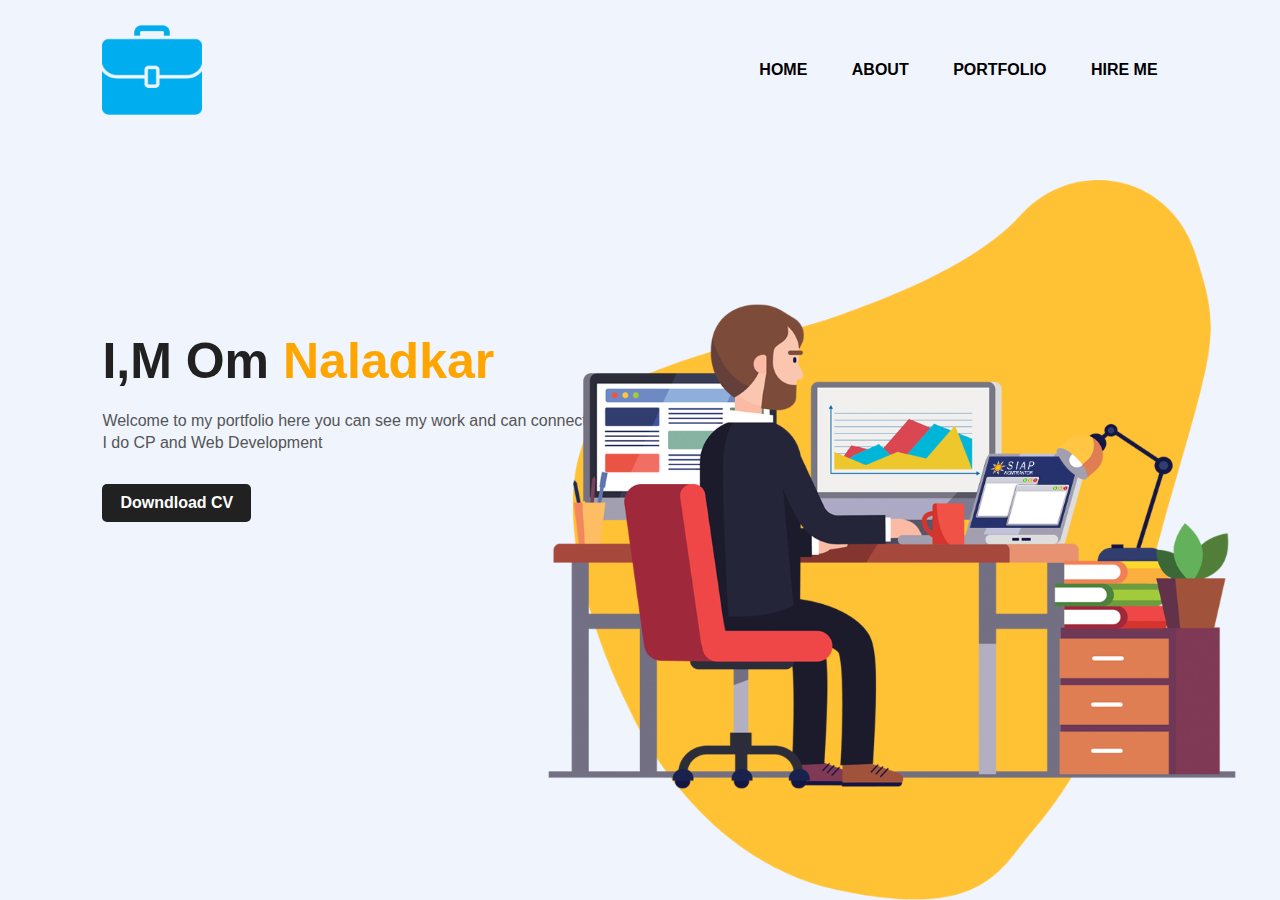
<file: index.html>
<!DOCTYPE html>
<html lang="en">
<head>
    <meta charset="UTF-8">
    <meta http-equiv="X-UA-Compatible" content="IE=edge">
    <meta name="viewport" content="width=device-width, initial-scale=1.0">
    <title>Personal Portfolio Website</title>
    <link rel="stylesheet" href="styles.css">
    <link rel="stylesheet" href="https://cdnjs.cloudflare.com/ajax/libs/font-awesome/5.15.3/css/all.min.css" integrity="sha512-iBBXm8fW90+nuLcSKlbmrPcLa0OT92xO1BIsZ+ywDWZCvqsWgccV3gFoRBv0z+8dLJgyAHIhR35VZc2oM/gI1w==" crossorigin="anonymous" referrerpolicy="no-referrer" />
</head>
<body>
    <div class="hero">
        <nav>
            <img src="images/logo.png" class="logo">
            <ul>
                <li><a href="#">HOME</a></li>
                <li><a href="about.html">ABOUT</a></li>
                <li><a href="portfolio.html">PORTFOLIO</a></li>
                
                <li><a href="hire.html">HIRE ME</a></li>
            </ul>
        </nav>
        <div class="detel">
            <h1>I,M Om <span>Naladkar</span></h1>
            <p>Welcome to my portfolio here you can see my work and can connect with me <br> I do CP and Web Development </p>
            <a href="1.pdf" title="download">Downdload CV</a>
        </div>
        <div class="images">
            <img src="images/shape.png" class="shape">
            <img src="images/girl.png" class="girl">
        </div>

        <div class="social">
            <a href="https://github.com/omnaladkar"><i class="fab fa-github"></i></a>
            <a href="https://www.instagram.com/i_mm_or_tal/"><i class="fab fa-instagram"></i></a>
            <a href="https://www.linkedin.com/in/om-naladkar-1716a01bb?originalSubdomain=in"><i class="fab fa-linkedin"></i></a>
            <a href="https://www.twitter.com/in/omnaladkar"><i class="fab fa-twitter"></i></a>
            <a href="https://youtube.com/shorts/iYRv62nV1ac?feature=share"><i class="fab fa-youtube"></i></a>
         </div>
    </div>
</body>
</html>
</file>
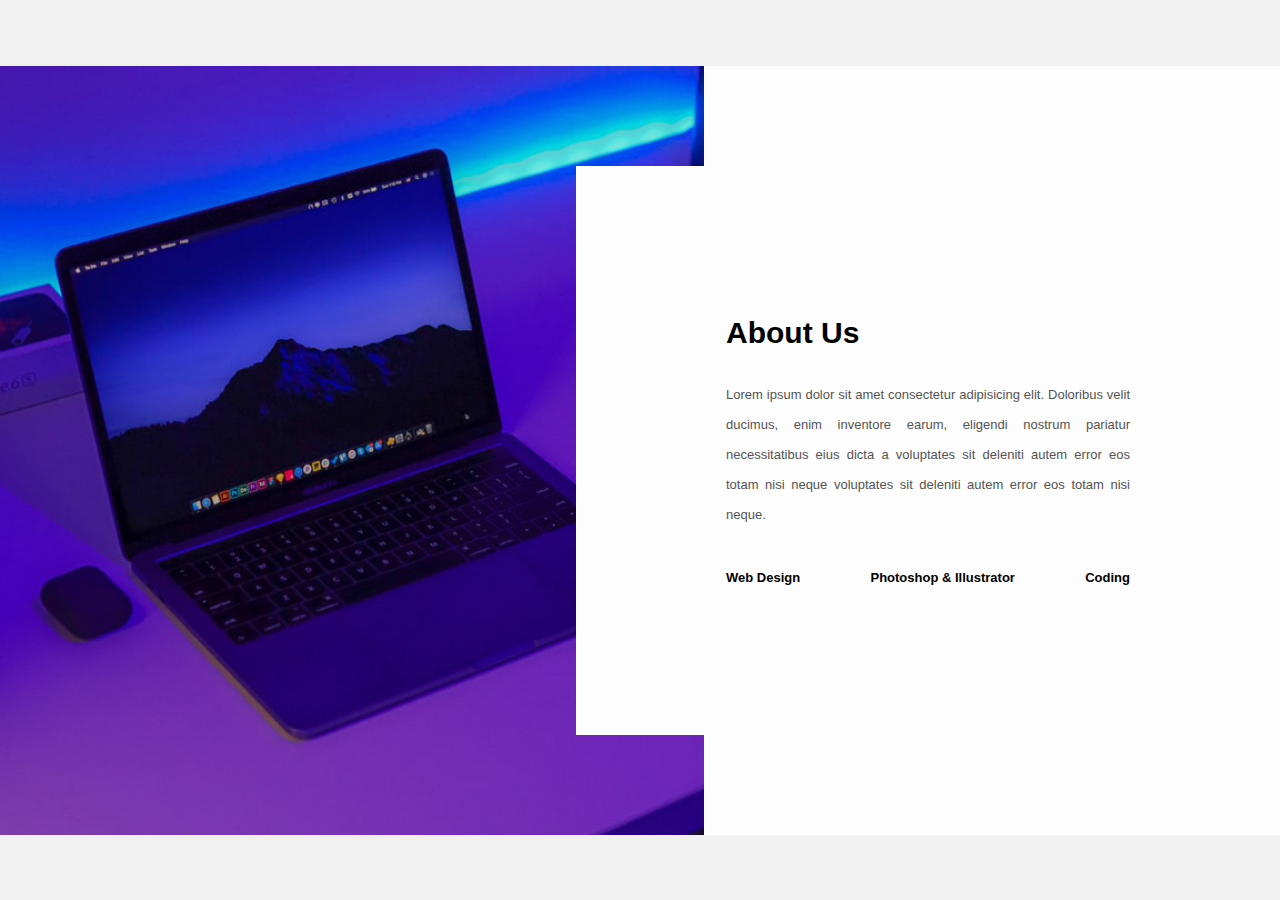
<file: about.html>
<html lang="en">
<head>
    <meta charset="UTF-8">
    <meta name="viewport" content="width=device-width, initial-scale=1.0">
    <title></title>
    <link rel="stylesheet" href="about.css">
</head>
<body>
    <div class="about-section">
        <div class="inner-container">
            <h1>About Us</h1>
            <p class="text">
                Lorem ipsum dolor sit amet consectetur adipisicing elit. Doloribus velit ducimus, enim inventore earum, eligendi nostrum pariatur necessitatibus eius dicta a voluptates sit deleniti autem error eos totam nisi neque voluptates sit deleniti autem error eos totam nisi neque.
            </p>
            <div class="skills">
                <span>Web Design</span>
                <span>Photoshop & Illustrator</span>
                <span>Coding</span>
            </div>
        </div>
    </div>
    
</body>
</html>
</file>
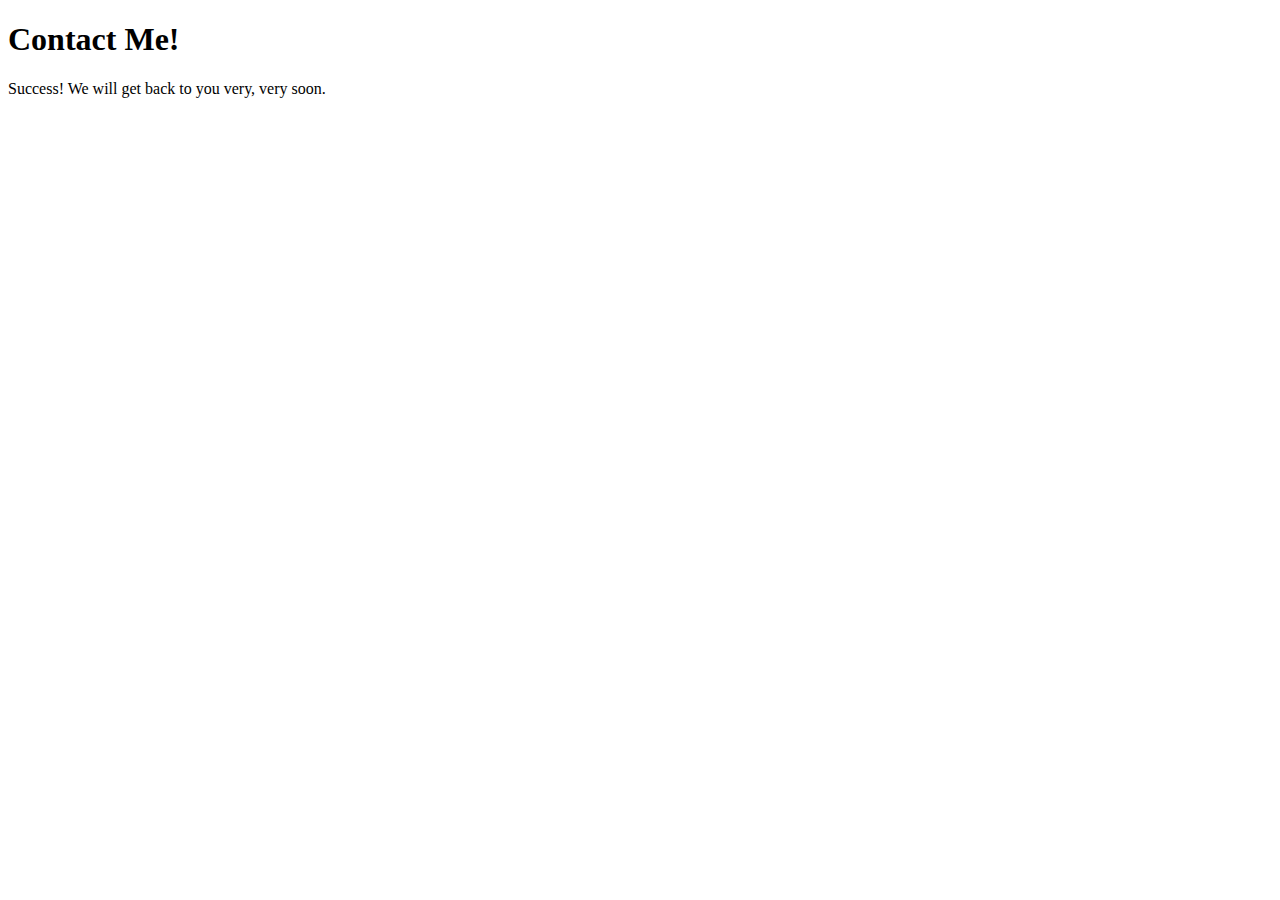
<file: success.html>
<!doctype html>
<html lang="en">
  <head>
    <!-- Required meta tags -->
    <meta charset="utf-8">
    <meta name="viewport" content="width=device-width, initial-scale=1">

    <!-- Bootstrap CSS -->
    <link href="https://cdn.jsdelivr.net/npm/bootstrap@5.0.1/dist/css/bootstrap.min.css" rel="stylesheet" integrity="sha384-+0n0xVW2eSR5OomGNYDnhzAbDsOXxcvSN1TPprVMTNDbiYZCxYbOOl7+AMvyTG2x" crossorigin="anonymous">

    <title>Hello, world!</title>
  </head>
  <body>

    <div class="container mt-5">
        <h1>Contact Me!</h1>
        <p>Success! We will get back to you very, very soon.</p>
    </div>

    <!-- Optional JavaScript; choose one of the two! -->

    <!-- Option 1: Bootstrap Bundle with Popper -->
    <script src="https://cdn.jsdelivr.net/npm/bootstrap@5.0.1/dist/js/bootstrap.bundle.min.js" integrity="sha384-gtEjrD/SeCtmISkJkNUaaKMoLD0//ElJ19smozuHV6z3Iehds+3Ulb9Bn9Plx0x4" crossorigin="anonymous"></script>

    <!-- Option 2: Separate Popper and Bootstrap JS -->
    <!--
    <script src="https://cdn.jsdelivr.net/npm/@popperjs/core@2.9.2/dist/umd/popper.min.js" integrity="sha384-IQsoLXl5PILFhosVNubq5LC7Qb9DXgDA9i+tQ8Zj3iwWAwPtgFTxbJ8NT4GN1R8p" crossorigin="anonymous"></script>
    <script src="https://cdn.jsdelivr.net/npm/bootstrap@5.0.1/dist/js/bootstrap.min.js" integrity="sha384-Atwg2Pkwv9vp0ygtn1JAojH0nYbwNJLPhwyoVbhoPwBhjQPR5VtM2+xf0Uwh9KtT" crossorigin="anonymous"></script>
    -->
  </body>
</html>
</file>
<file: styles.css>
*{
    margin: 0;
    padding: 0;
    font-family: sans-serif;
}

.hero{
    position: relative;
    width: 100%;
    height: 100vh;
    background: #eff4fd;
    position: relative;
}

nav{
    display: flex;
    width: 84%;
    margin: auto;
    padding: 20px 0;
    align-items: center;
    justify-content: space-between;
}

.logo{
    width: 100px;
    cursor: pointer;
}

nav ul li {
    display: inline-block;
    list-style: none;
    margin: 10px 20px;
}

nav ul li a{
    text-decoration: none;
    color: #000;
    font-weight: bold;
}

nav ul li a:hover{
    color: red;
}

.detel{
    margin-left: 8%;
    margin-top: 15%;
}

.detel h1{
    font-size: 50px;
    color: #212121;
    margin-bottom: 20px;
}

span{
    color: orange;
    
}

.detel p{
    color: #555;
    line-height: 22px;
}

.detel a{
    background: #212121;
    padding: 10px 18px;
    text-decoration: none;
    font-weight: bold;
    color: #fff;
    display: inline-block;
    margin: 30px 0;
    border-radius: 5px;
}

.images{
    width: 45%;
    height: 80%;
    position: absolute;
    bottom: 0;
    right: 100px;
}

.images img{
    height: 100%;
    position: absolute;
    left: 50%;
    bottom: 0;
    transform: translateX(-50%);
    transition: bottom 1s, left 1s;
}

.images:hover .shape{
    bottom: 40px;
}

.images:hover .girl{
    left: 45%;
}

.social{
    margin-left: 8%;
    margin-top: 100px;
}

.social a{
    font-size: 30px;
    color: #212121;
    margin-right: 20px;
}

.social a:hover{
    color: orange;
}



/* Contact Section */
#contact {
	padding: 10rem 0;
}
#contact .wrapper {
	display: flex;
	align-items: flex-start;
	justify-content: center;
	gap: 5rem;
}
#contact .wrapper .left {
	flex: 1;
}
#contact .wrapper .right {
	flex: 1;
}
#contact .left .contact-heading {
	font-family: 'Montserrat';
	font-size: 3rem;
	margin-bottom: 1rem;
}
#contact .left .contact-desc {
	color: var(--secondary-gray);
	margin-bottom: 4rem;
}
#contact .left .contact-info {
	margin-bottom: 5rem;
}
#contact .left .contact-info ul {
	list-style: none;
}
#contact .left .contact-info ul li {
	border-radius: 12px;
	overflow: hidden;
}
#contact .left .contact-info ul li a {
	display: flex;
	align-items: center;
	justify-content: flex-start;
	gap: 1rem;
	font-size: 2rem;
	padding: 1.5rem;
}

#contact .left .contact-info ul li:hover {
	background-color: var(--primary-color);
}
#contact .left .contact-info ul li:hover .icon {
	color: white;
}
#contact .left .contact-info ul li:hover .text {
	color: white;
}
#contact .left .contact-info ul li a .icon {
	width: 25px;
	color: var(--primary-color);
}
#contact .left .contact-info ul li a .text {
	color: var(--secondary-gray);
}
#contact .left .social-info ul {
	display: flex;
	list-style: none;
	font-size: 2rem;
	gap: 2rem;
}
#contact .left .social-info ul li a {
	color: var(--primary-color);
}
#contact .right .form-wrapper {
	background-color: var(--primary-color);
	max-width: 500px;
	margin: 0 auto;
	padding: 5rem;
	border-radius: 12px;
	color: white;
}
#contact .right .form-group {
	margin-bottom: 1rem;
}
#contact .right .form-group label {
	margin-bottom: 0.5rem;
	display: inline-block;
	font-size: 1.8rem;
}
#contact .right .form-group .input-wrapper {
	background-color: white;
	color: black;
	width: 100%;
	display: flex;
	align-items: center;
	justify-content: flex-start;
	height: 40px;
	border-radius: 4px;
	overflow: hidden;
}
#contact .right .form-group .input-wrapper .icon {
	font-size: 2rem;
	height: 100%;
	width: 50px;
	background-color: rgb(218, 218, 218);
	display: flex;
	align-items: center;
	justify-content: center;
}
#contact .right .form-group .input-wrapper input {
	padding: 1rem;
	height: 100%;
	width: 100%;
	outline: none;
	border: none;
	font-size: 2rem;
}
#contact .right .form-group textarea {
	width: 100%;
	height: 250px;
	resize: vertical;
	font-size: 2rem;
	padding: 1rem;
	outline: none;
	border-radius: 4px;
}
#contact .right .form-wrapper button {
	display: inline-block;
	width: 150px;
	font-size: 2rem;
	text-transform: uppercase;
	height: auto;
	padding: 1rem 0;
	font-family: 'Roboto Mono';
	letter-spacing: 0.3rem;
	border-radius: 8px;
	outline: none;
	border: none;
	cursor: pointer;
}
@media only screen and (max-width: 768px) {
	#contact .wrapper {
		flex-direction: column-reverse;
		justify-content: center;
		align-items: center;
	}
	#contact .right {
		width: 100%;
	}
	#contact .right .form-wrapper {
		padding: 3rem;
		width: 100%;
		max-width: 100%;
	}
}
</file>
<file: about.css>
*{
    margin: 0;
    padding: 0;
    font-family: "Open Sans",sans-serif;
    box-sizing: border-box;
}

body{
    min-height: 100vh;
    display: flex;
    align-items: center;
    justify-content: center;
    background-color: #f1f1f1;
}

.about-section{
    background: url(images/pic.jpg) no-repeat left;
    background-size: 55%;
    background-color: #fdfdfd;
    overflow: hidden;
    padding: 100px 0;
}

.inner-container{
    width: 55%;
    float: right;
    background-color: #fdfdfd;
    padding: 150px;
}

.inner-container h1{
    margin-bottom: 30px;
    font-size: 30px;
    font-weight: 900;
}

.text{
    font-size: 13px;
    color: #545454;
    line-height: 30px;
    text-align: justify;
    margin-bottom: 40px;
}

.skills{
    display: flex;
    justify-content: space-between;
    font-weight: 700;
    font-size: 13px;
}

@media screen and (max-width:1200px){
    .inner-container{
        padding: 80px;
    }
}

@media screen and (max-width:1000px){
    .about-section{
        background-size: 100%;
        padding: 100px 40px;
    }
    .inner-container{
        width: 100%;
    }
}

@media screen and (max-width:600px){
    .about-section{
        padding: 0;
    }
    .inner-container{
        padding: 60px;
    }
}
</file>
